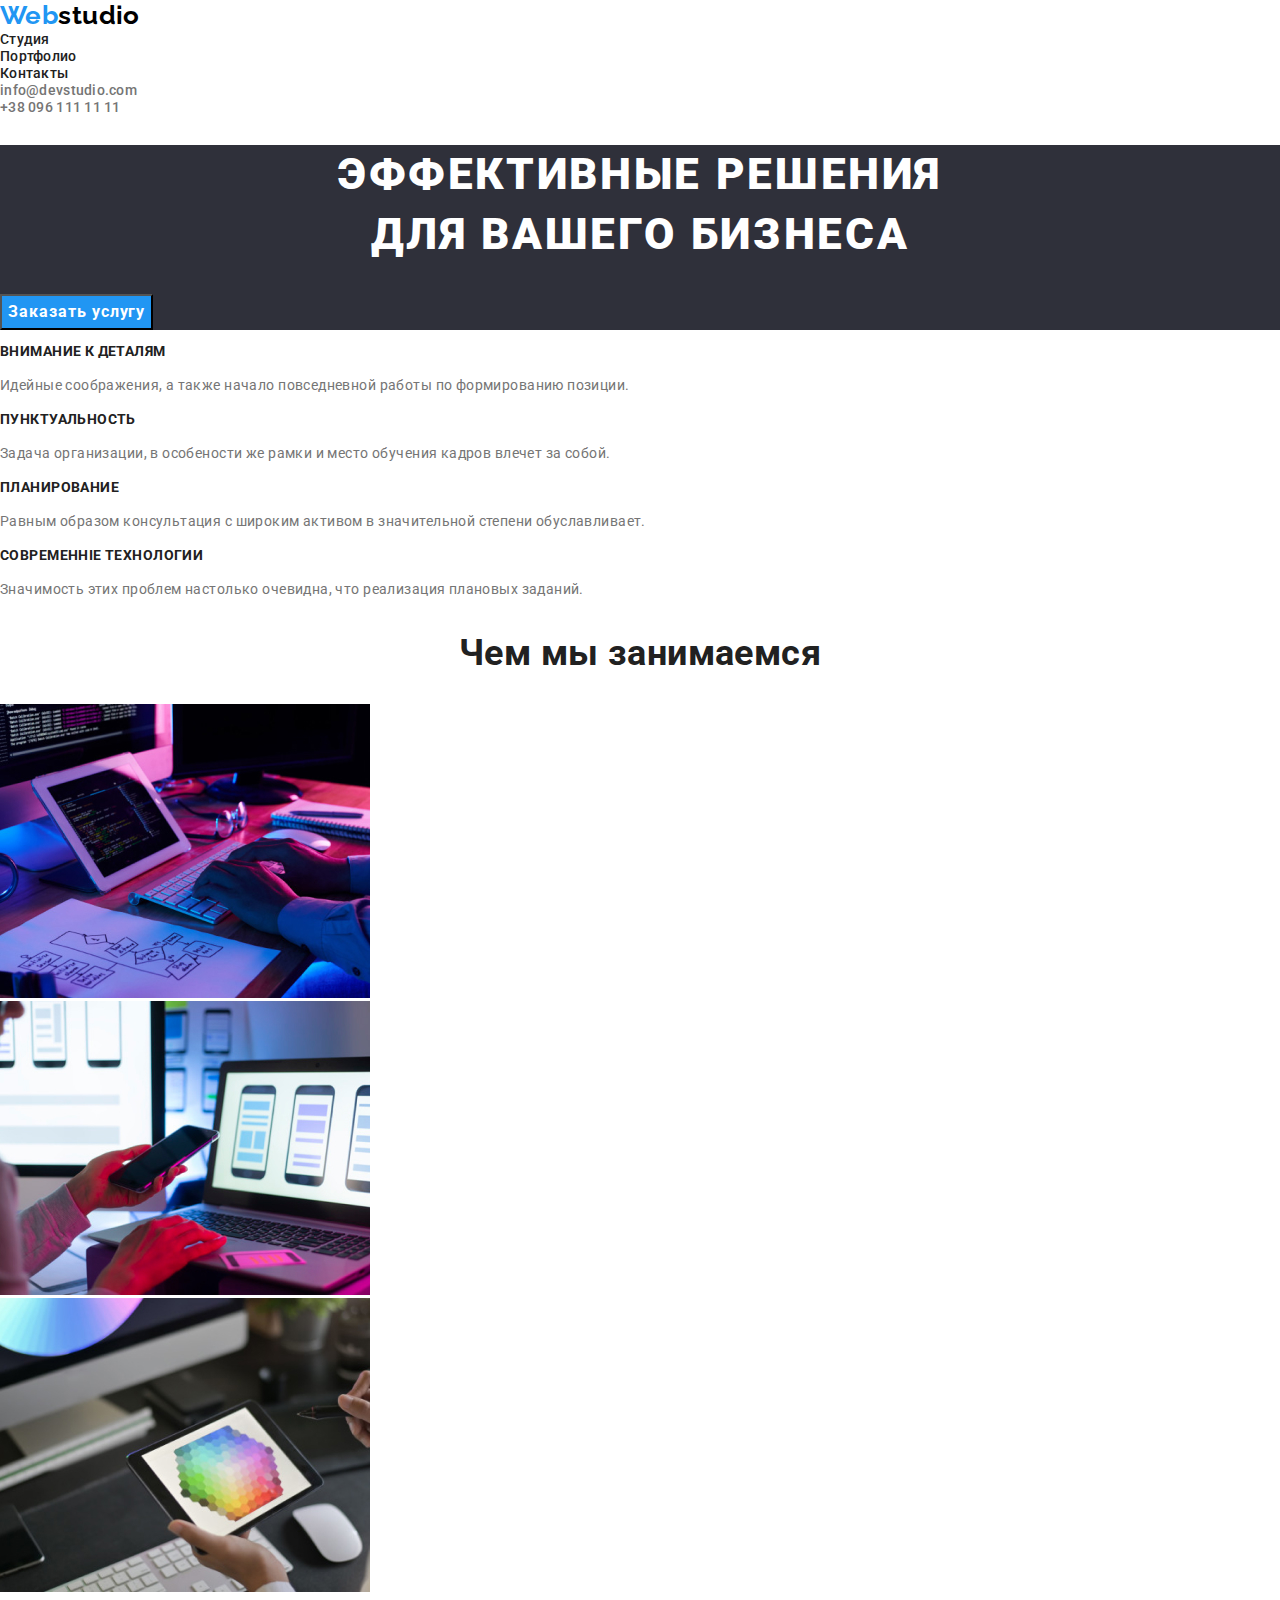
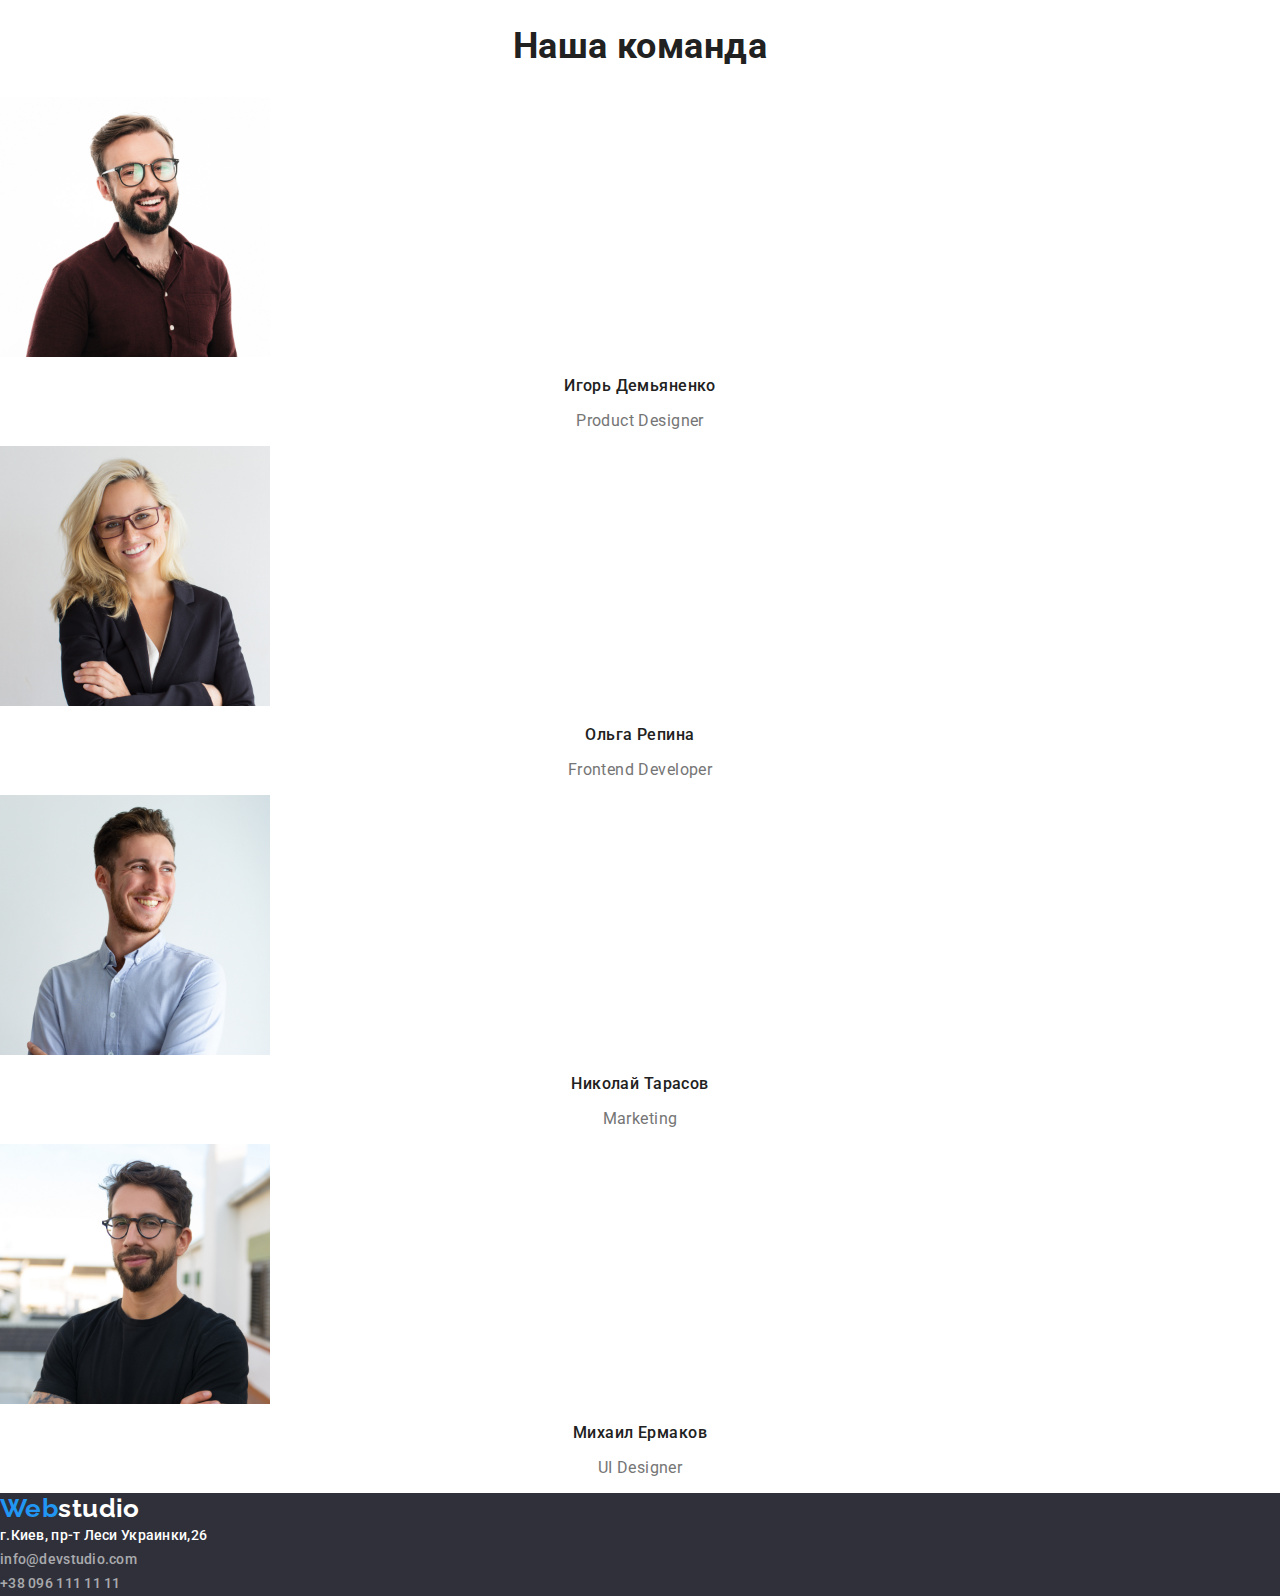
<file: index.html>
<!DOCTYPE html>
<html lang="ru">
<head>
    <meta charset="UTF-8">
    <meta http-equiv="X-UA-Compatible" content="IE=edge">
    <meta name="viewport" content="width=, initial-scale=1.0">
    <link href="https://fonts.googleapis.com/css2?family=Raleway:wght@700&family=Roboto:wght@400;500;700;900&display=swap"
    rel="stylesheet">
    <link rel="stylesheet" href="https://cdnjs.cloudflare.com/ajax/libs/modern-normalize/1.1.0/modern-normalize.min.css">
    <link rel="stylesheet" href="./css/styles.css">
    <title>ВебСтудия</title>
</head>
<body>
    <header class="header">
        <nav class="navigation">
            <a class="logo link" href=""><span class="logo-accent">Web</span>studio</a>
            <ul class="navigation-list list" >
                <Li class="navigation-list-item">
                    <a class="navigation-list-link link" href="">Студия</a>
                </Li>
                <Li class="navigation-list-item">
                    <a class="navigation-list-link link" href="./portfolio.html">Портфолио</a>
                </Li>
                <Li class="navigation-list-item">
                    <a class="navigation-list-link link" href="">Контакты</a>
                </Li>                 
            </ul>
        </nav>
        <ul class="header-adress-list list">
            <li class="header-adress-list-item">
                <address><a class="header-adress-link link" href="mailto:info@devstudio.com">info@devstudio.com</a></address>           
            </li>
            <li class="adress-list-item">
                <address><a class="header-adress-link link" href="tel:+380961111111">+38 096 111 11 11</a></address></li>
                
        </ul>
    </header>
    <main>
        <section class="hero">
            <h1 class="hero-title">Эффективные решения<br>для вашего бизнеса</h1>
            <button class="hero-btn">Заказать услугу</button>
        </section>
        <section class="properties">
            <h2 hidden class="properties-title">Наши достоинства</h2>
            <ul class="properties list">
                <li class="properties-list-item">
                    <h3 class="properties-item-title">ВНИМАНИЕ К ДЕТАЛЯМ</h3>
                    <p class="properties-item-text">Идейные соображения, а также начало повседневной работы по формированию позиции.</p>
                </li>
                <li class="properties-list-item">
                    <h3 class="properties-item-title">ПУНКТУАЛЬНОСТЬ</h3>
                    <p class="properties-item-text">Задача организации, в особености же рамки и место обучения кадров влечет за собой.</p>
                </li>
                <li class="properties-list-item">
                    <h3 class="properties-item-title">ПЛАНИРОВАНИЕ</h3>
                    <p class="properties-item-text">Равным образом консультация с широким активом в значительной степени обуславливает.</p>
                </li>
                <li class="properties-list-item">
                   <h3 class="properties-item-title">СОВРЕМЕННІЕ ТЕХНОЛОГИИ</h3>
                    <p class="properties-item-text">Значимость этих проблем настолько очевидна, что реализация плановых заданий.</p>
                </li>
            </ul>
        </section>
        <section class="work">
            <h2 class="work-title">Чем мы занимаемся</h2>
            <ul class="work-list list">
                <li class="work-list-item"><img src="images/What-we-do1.jpg" alt="формируем код" width=370 height=294></li>
                <li class="work-list-item"><img src="images/What-we-do2.jpg" alt="приложения для телефонов" width=370 height=294></li>
                <li class="work-list-item"><img src="images/What-we-do3.jpg" alt="дизайн" width=370 height=294></li>
            </ul>
        </section>
        <section class="team">
           <h2 class="team-title">Наша команда</h2>
            <ul class="team-list list">
                <li class="team-item">
                    <img class="team-foto" src="images/our-team1.jpg" alt="Фото сотрудника Игоря" width="270" height="260">
                    <h3 class="team-item-title">Игорь Демьяненко</h3>
                    <p class="team-item-text" lang="en">Product Designer</p>
                </li>
                <li class="team-item">
                    <img class="team-foto" src="images/our-team2.jpg" alt="Фото сотрудници Ольги" width="270" height="260">
                    <h3 class="team-item-title">Ольга Репина</h3>
                    <p class="team-item-text" lang="en">Frontend Developer</p>
                </li>
                <li class="team-item">
                    <img class="team-foto" src="images/our-team3.jpg" alt="Фото сотрудника Николая" width="270" height="260">
                    <h3 class="team-item-title" >Николай Тарасов</h3>
                    <p class="team-item-text" lang="en">Marketing</p>
                </li>
                <li class="team-item">
                    <img class="team-foto" src="images/our-team4.jpg" alt="Фото сотрудника Михаила" width="270" height="260">
                    <h3 class="team-item-title" >Михаил Ермаков</h3>
                    <p class="team-item-text" lang="en">UI Designer</p>
                </li>
            </ul>
        </section>
        
    </main>
    <footer class="footer">
        <a class="footer-logo link" href=""><span class="logo-accent">Web</span>studio</a>

        <ul class="footer-list list">
            <li class="footer-list-item"> 
                <address><a class="footer-adress-map link" href="">г.Киев, пр-т Леси Украинки,26</a></address>
            </li>
            <li class="footer-list-item"><address><a class="footer-adress-link link" href="mailto:info@devstudio.com">info@devstudio.com</a></address></li>
            <li class="footer-list-item"><address><a class="footer-adress-link link" href="tel:+380961111111">+38 096 111 11 11</a></address></li>
        </ul>

    </footer>
</body>
</html>
</file>
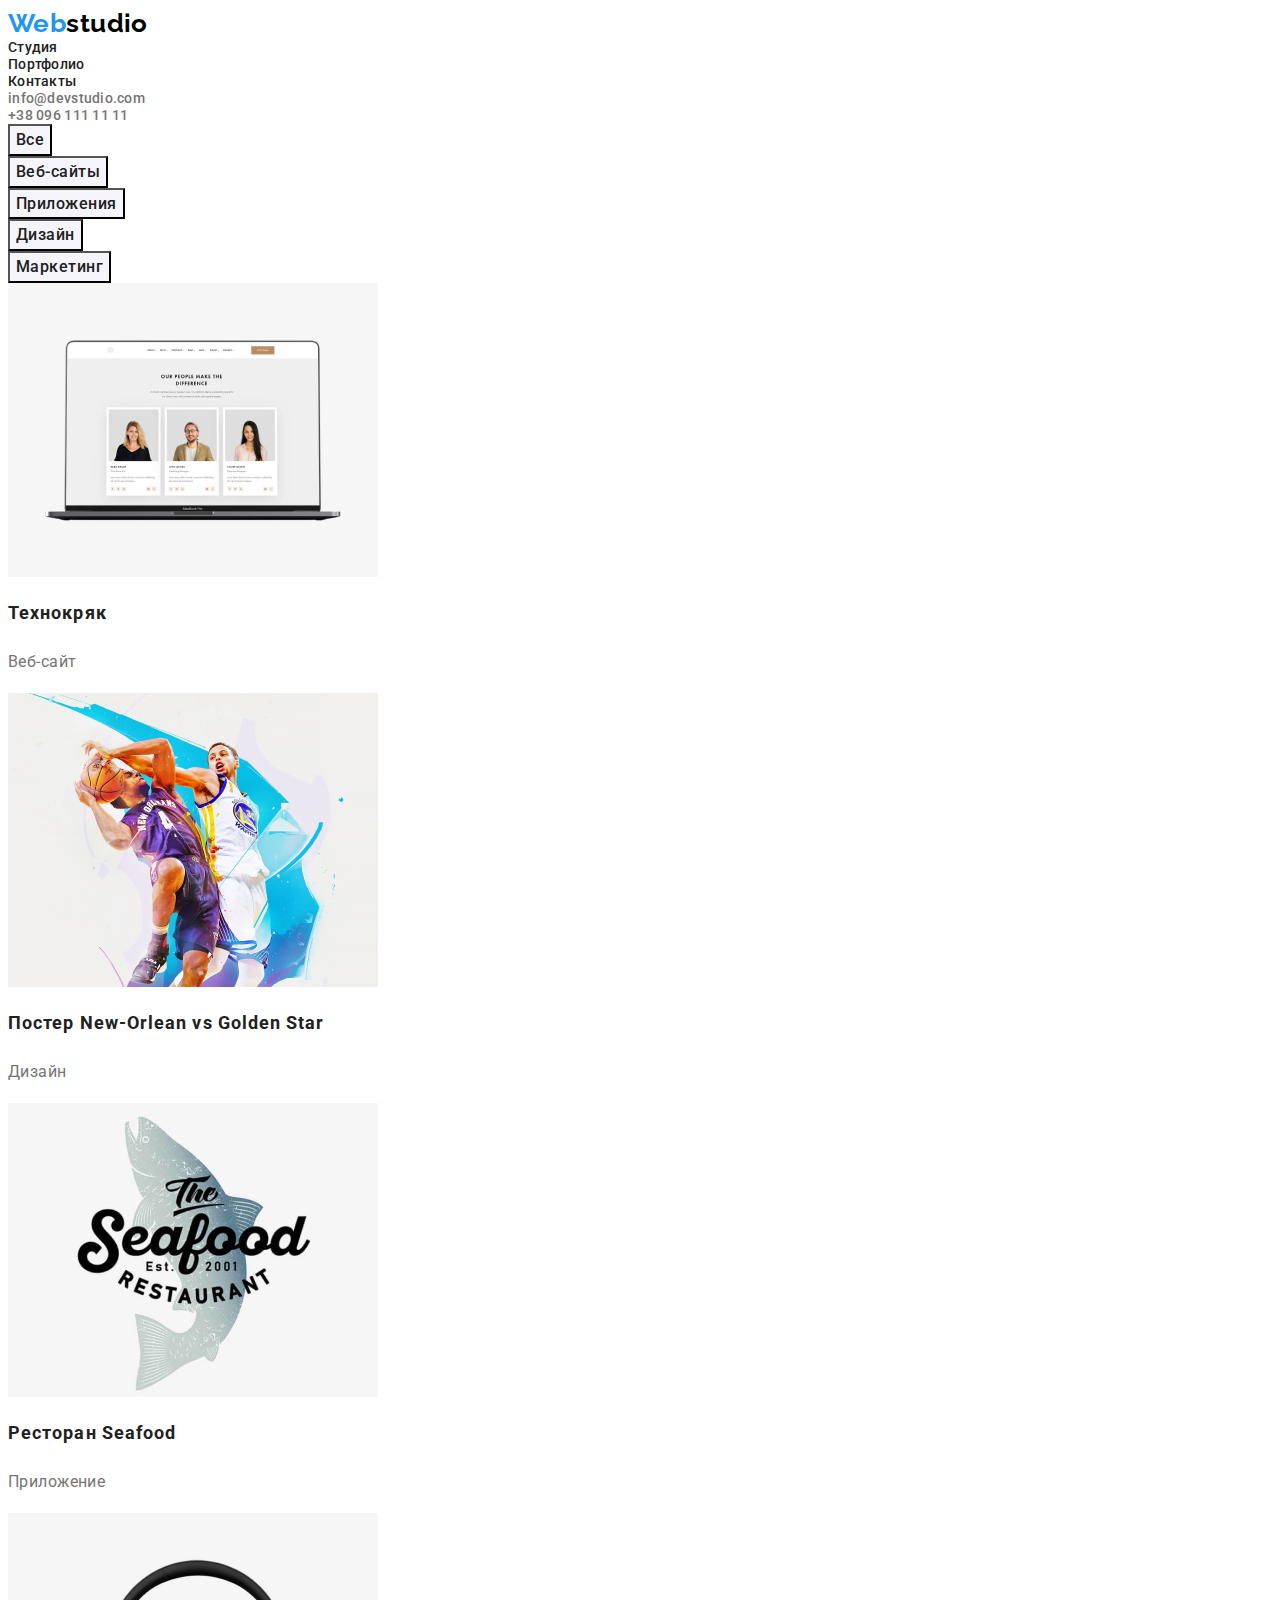
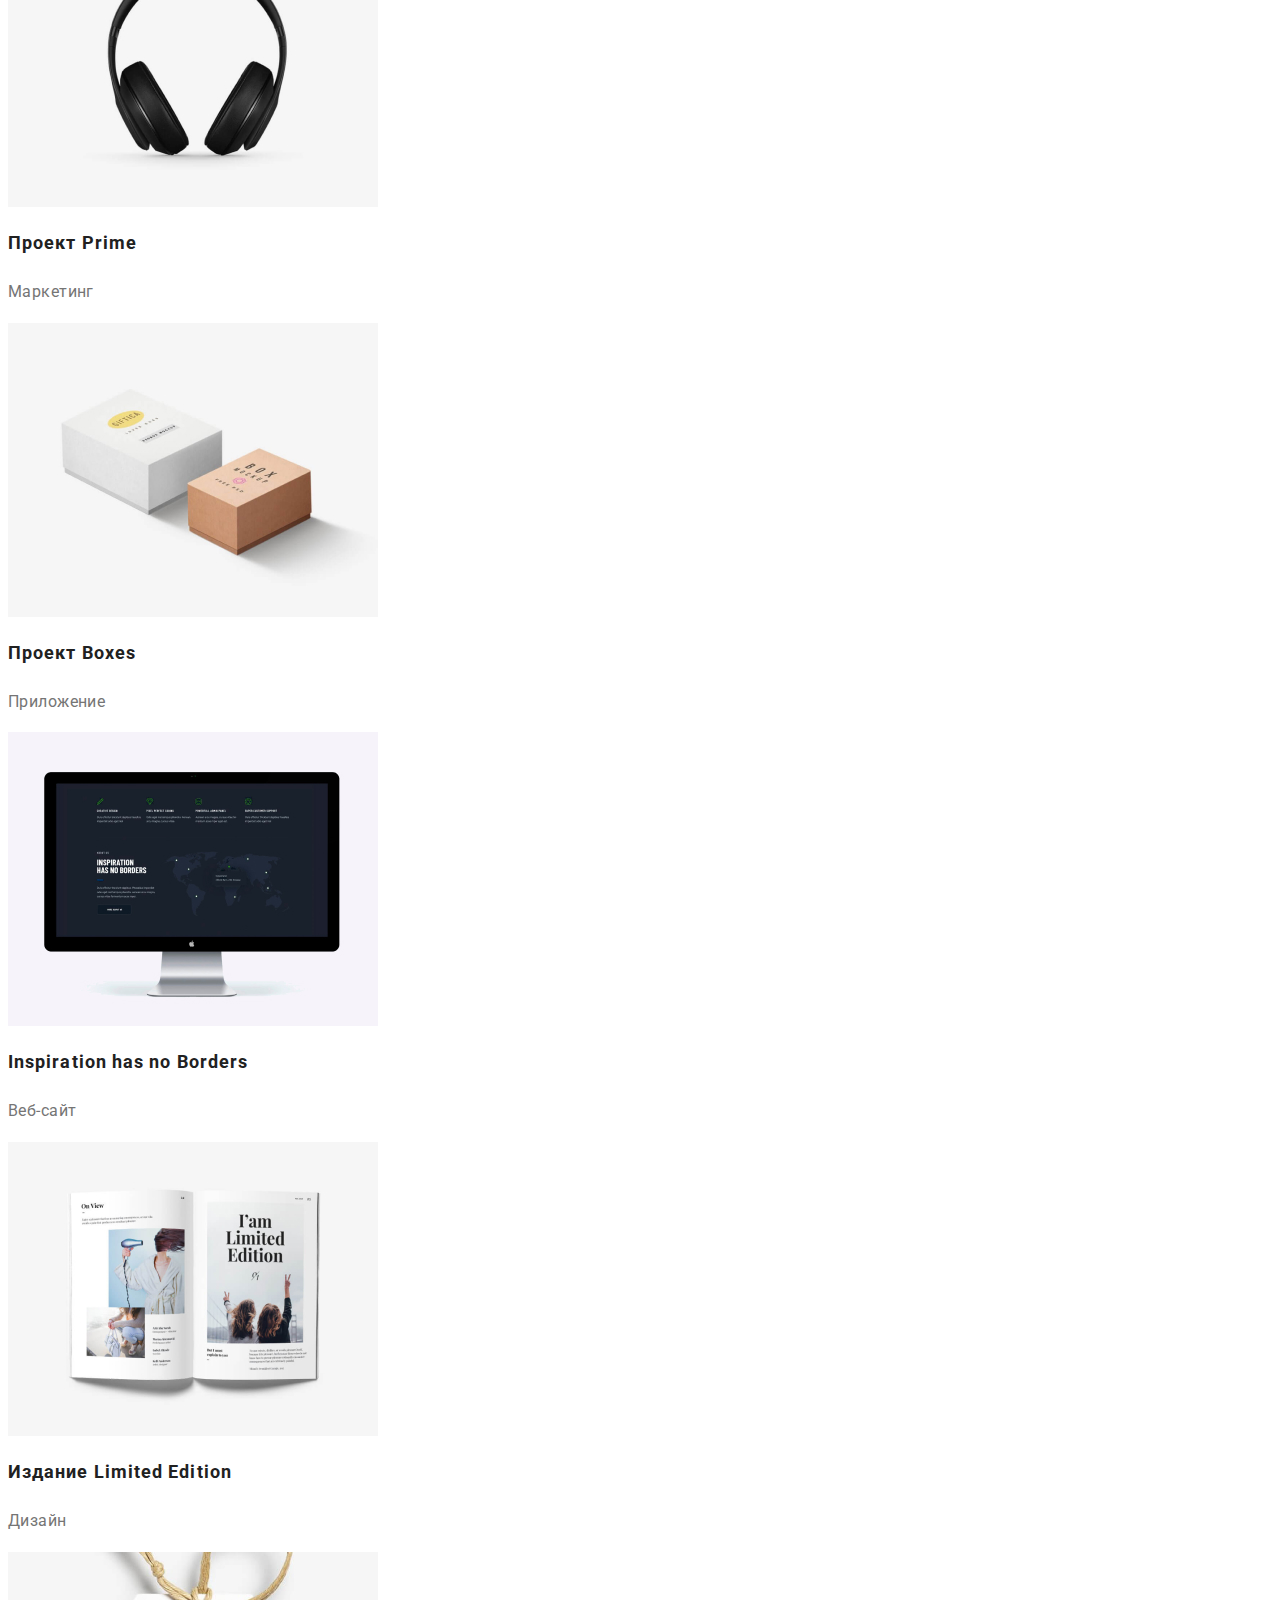
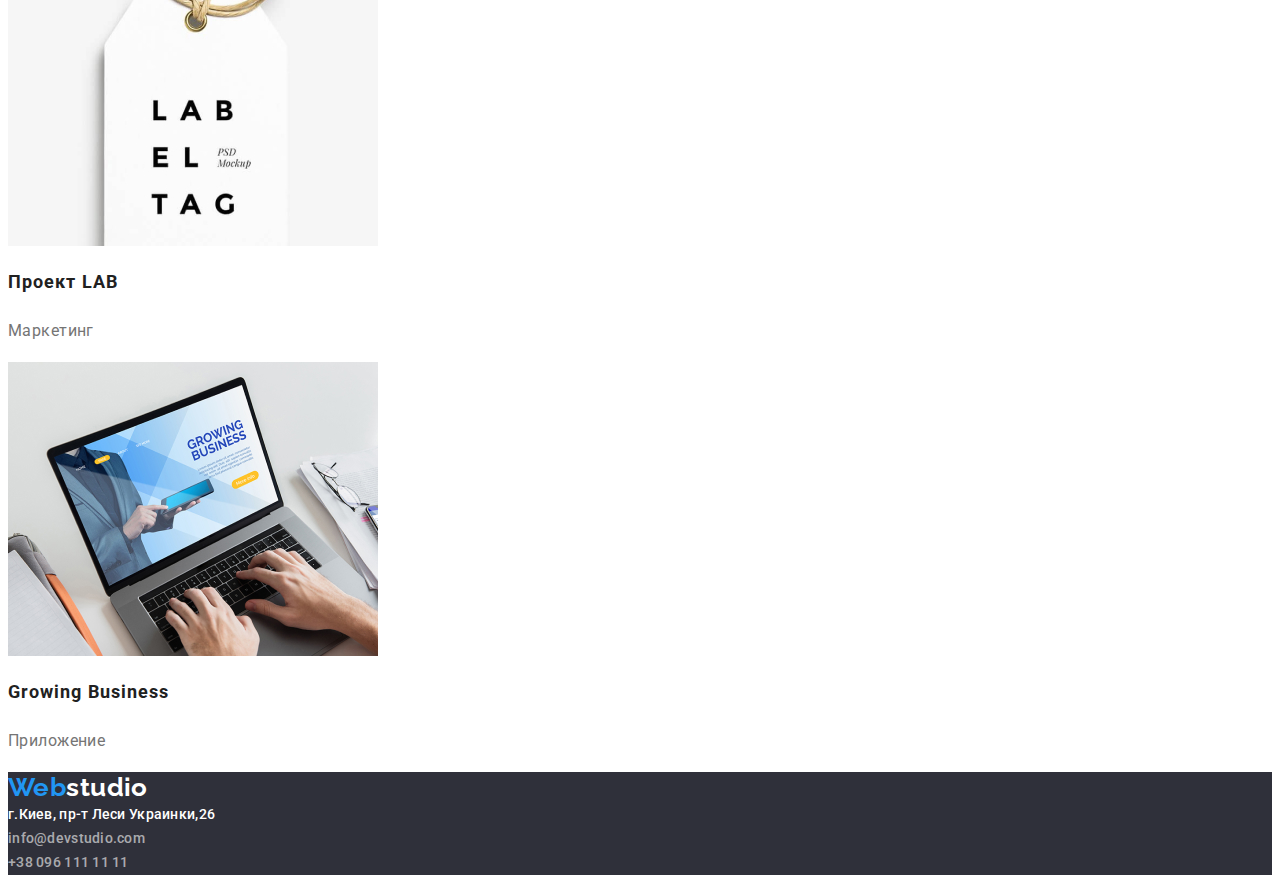
<file: portfolio.html>
<!DOCTYPE html>
<html lang="ru">

<head>
    <meta charset="UTF-8">
    <meta http-equiv="X-UA-Compatible" content="IE=edge">
    <meta name="viewport" content="width=, initial-scale=1.0">
    <link
        href="https://fonts.googleapis.com/css2?family=Raleway:wght@700&family=Roboto:wght@400;500;700;900&display=swap"
        rel="stylesheet">
    <link rel="stylesheet" href="./css/styles.css">
    <title>ВебСтудия</title>
</head>

<body>
    <header class="header">
        <nav class="navigation">
            <a class="logo link" href="./index.html"><span class="logo-accent">Web</span>studio</a>
            <ul class="navigation-list list">
                <Li class="navigation-list-item">
                    <a class="navigation-list-link link" href="./index.html">Студия</a>
                </Li>
                <Li class="navigation-list-item">
                    <a class="navigation-list-link link" href="./portfolio.html">Портфолио</a>
                </Li>
                <Li class="navigation-list-item">
                    <a class="navigation-list-link link" href="">Контакты</a>
                </Li>
            </ul>
        </nav>
        <ul class="header-adress-list list">
            <li class="header-adress-list-item">
                <address><a class="header-adress-link link" href="mailto:info@devstudio.com">info@devstudio.com</a>
                </address>
            </li>
            <li class="adress-list-item">
                <address><a class="header-adress-link link" href="tel:+380961111111">+38 096 111 11 11</a></address>
            </li>
    
        </ul>
    </header>
    <main>
        <h1 hidden>Примеры работ</h1>
        <ul class="btn-filter-list list">
           <li class="btn-filter-list-item"><button class="btn-filter" type="button">Все</button></li>
           <li class="btn-filter-list-item"><button class="btn-filter" type="button">Веб-сайты</button></li>
           <li class="btn-filter-list-item"><button class="btn-filter" type="button">Приложения</button></li>
           <li class="btn-filter-list-item"><button class="btn-filter" type="button">Дизайн</button></li>
           <li class="btn-filter-list-item"><button class="btn-filter" type="button">Маркетинг</button></li>
        </ul>
        <ul class="works-list list">
            <li class="works-list-item">
                <img class="works-list-img" src="./images/portfolio/portfolio1.jpg" alt="Пример веб-сайта Технокряк" width="370" height="294">
                <h2 class="works-list-title" >Технокряк</h2>
                <p class="works-list-text" >Веб-сайт</p>
            </li>
            <li class="works-list-item">
                <img class="works-list-img" src="./images/portfolio/portfolio2.jpg" alt="Пример дизайна постера баскетбольной команды" width="370" height="294">
                <h2 class="works-list-title" >Постер New-Orlean vs Golden Star</h2>
                <p class="works-list-text" >Дизайн</p>
            </li>
            <li class="works-list-item">
                <img class="works-list-img" src="./images/portfolio/portfolio3.jpg" alt="Пример приложения для ресторана" width="370" height="294">
                <h2 class="works-list-title" >Ресторан Seafood</h2>
                <p class="works-list-text" >Приложение</p>
            </li>
            <li class="works-list-item">
                <img class="works-list-img" src="./images/portfolio/portfolio4.jpg" alt="Пример маркетинга проекта" width="370" height="294">
                <h2 class="works-list-title" >Проект Prime</h2>
                <p class="works-list-text" >Маркетинг</p>
            </li>
            <li class="works-list-item">
                <img class="works-list-img" src="./images/portfolio/portfolio5.jpg" alt="Пример приложения проекта" width="370" height="294">
                <h2 class="works-list-title" >Проект Boxes</h2>
                <p class="works-list-text" >Приложение</p>
            </li>
            <li class="works-list-item">
                <img class="works-list-img" src="./images/portfolio/portfolio6.jpg" alt="Пример веб-сайта" width="370" height="294">
                <h2 class="works-list-title" >Inspiration has no Borders</h2>
                <p class="works-list-text" >Веб-сайт</p>
            </li>
            <li class="works-list-item">
                <img class="works-list-img" src="./images/portfolio/portfolio7.jpg" alt="Пример дизайна издания" width="370" height="294">
                <h2 class="works-list-title" >Издание Limited Edition</h2>
                <p class="works-list-text" >Дизайн</p>
            </li>
            <li class="works-list-item">
                <img class="works-list-img" src="./images/portfolio/portfolio8.jpg" alt="Пример маркетинга проекта" width="370" height="294">
                <h2 class="works-list-title" >Проект LAB</h2>
                <p class="works-list-text" >Маркетинг</p>
            </li>
            <li class="works-list-item">
                <img class="works-list-img" src="./images/portfolio/portfolio9.jpg" alt="Пример приложения" width="370" height="294">
                <h2 class="works-list-title" >Growing Business</h2>
                <p class="works-list-text" >Приложение</p>
            </li>
        </ul>
    </main>
        <footer class="footer">
            <a class="footer-logo link" href="./index.html"><span class="logo-accent">Web</span>studio</a>
        
            <ul class="footer-list list">
                <li class="footer-list-item">
                    <address><a class="footer-adress-map link" href="">г.Киев, пр-т Леси Украинки,26</a></address>
                </li>
                <li class="footer-list-item">
                    <address><a class="footer-adress-link link" href="mailto:info@devstudio.com">info@devstudio.com</a>
                    </address>
                </li>
                <li class="footer-list-item">
                    <address><a class="footer-adress-link link" href="tel:+380961111111">+38 096 111 11 11</a></address>
                </li>
            </ul>
        
        </footer>

</body>
</file>
<file: css/styles.css>
/* #FFFFFF
#757575
#2196F3
#212121
rgba(255, 255, 255, 0.6) 
#E5E5E5

Raleway bolt  Roboto 400 500 700 900 
*/
:root {
  --main-font: "Roboto", sans-serif;
  --secondary-font: "Raleway", sans-serif;
  --title-white-color: #ffffff;
  --title-dark-color: #212121;
  --accent-color: #2196f3;
  --text-color: #757575;
  --text-color-dark-thema: rgba(255, 255, 255, 0.6);
  --background-dark-color: #2f303a;
  --logo-dark-color: #000000;
}

body {
  background-color: #ffffff;
  font-family: var(--main-font);
  font-size: 14px;
  color: var(--text-color);
  letter-spacing: 0.03em;
}

.link {
  text-decoration: none;
}

.list {
  list-style: none;
  padding: 0;
  margin: 0;
}

.logo,
.footer-logo {
  font-family: Raleway, sans-serif;
  font-style: normal;
  font-weight: 700;
  font-size: 26px;
  line-height: 1.19;
  color: var(--logo-dark-color);
}

.logo-accent {
  color: var(--accent-color);
}

.navigation-list-link {
  font-weight: 500;
  font-size: 14px;
  line-height: 1.14;
  letter-spacing: 0.02em;
  text-decoration: none;
  color: var(--title-dark-color);
}

.navigation-list-link:hover,
.navigation-list-link:focus,
.header-adress-link:hover,
.header-adress-link:focus,
.navigation-list-link:active,
.footer-adress-link:hover,
.footer-adress-link:focus,
.footer-adress-map:hover,
.footer-adress-map:focus {
  color: var(--accent-color);
}

.header-adress-link,
.footer-adress-map,
.footer-adress-link {
  font-style: normal;
  font-weight: 500;
  font-size: 14px;
  line-height: 1.14;
  letter-spacing: 0.02em;
  color: var(--text-color);
}

.hero {
  background-color: var(--background-dark-color);
}

.hero-title {
  font-weight: 900;
  font-size: 44px;
  line-height: 1.36;
  text-align: center;
  letter-spacing: 0.06em;
  text-transform: uppercase;
  color: var(--title-white-color);
}

.hero-btn {
  font-weight: 700;
  font-size: 16px;
  line-height: 1.87;
  display: flex;
  text-align: center;
  letter-spacing: 0.06em;
  cursor: pointer;
  color: var(--title-white-color);
  background-color: var(--accent-color);
}

.properties-item-title {
  font-weight: 700;
  font-size: 14px;
  line-height: 1.14;
  text-transform: uppercase;
  color: var(--title-dark-color);
}

.properties-item-text {
  font-weight: 400;
  line-height: 1.71;
}

.work-title,
.team-title {
  font-weight: 700;
  font-size: 36px;
  line-height: 1.17;
  text-align: center;
  color: var(--title-dark-color);
}

.team-item-title {
  font-weight: 500;
  font-size: 16px;
  line-height: 1.19;
  text-align: center;
  color: var(--title-dark-color);
}

.team-item-text {
  font-size: 16px;
  line-height: 1.19;
  text-align: center;
}

.footer {
  background-color: var(--background-dark-color);
}

.footer-adress-map {
  color: var(--title-white-color);
}

.footer-adress-link {
  color: var(--text-color-dark-thema);
}

.footer-logo {
  color: var(--title-white-color);
}

.footer-adress-map,
.footer-adress-link {
  line-height: 1.71;
}

.btn-filter {
  font-family: var(--main-font);
  font-weight: 500;
  font-size: 16px;
  line-height: 1.62;
  text-align: center;
  letter-spacing: 0.03em;
  background-color: #f5f4fa;
  color: var(--title-dark-color);
  cursor: pointer;
}

.btn-filter:hover,
.btn-filter:focus {
  background-color: var(--accent-color);
  color: var(--title-white-color);
}

.works-list-title {
  font-weight: 700;
  font-size: 18px;
  line-height: 2;
  letter-spacing: 0.06em;
  color: var(--title-dark-color);
}

.works-list-text {
  font-size: 16px;
  line-height: 1.87;
}
</file>
